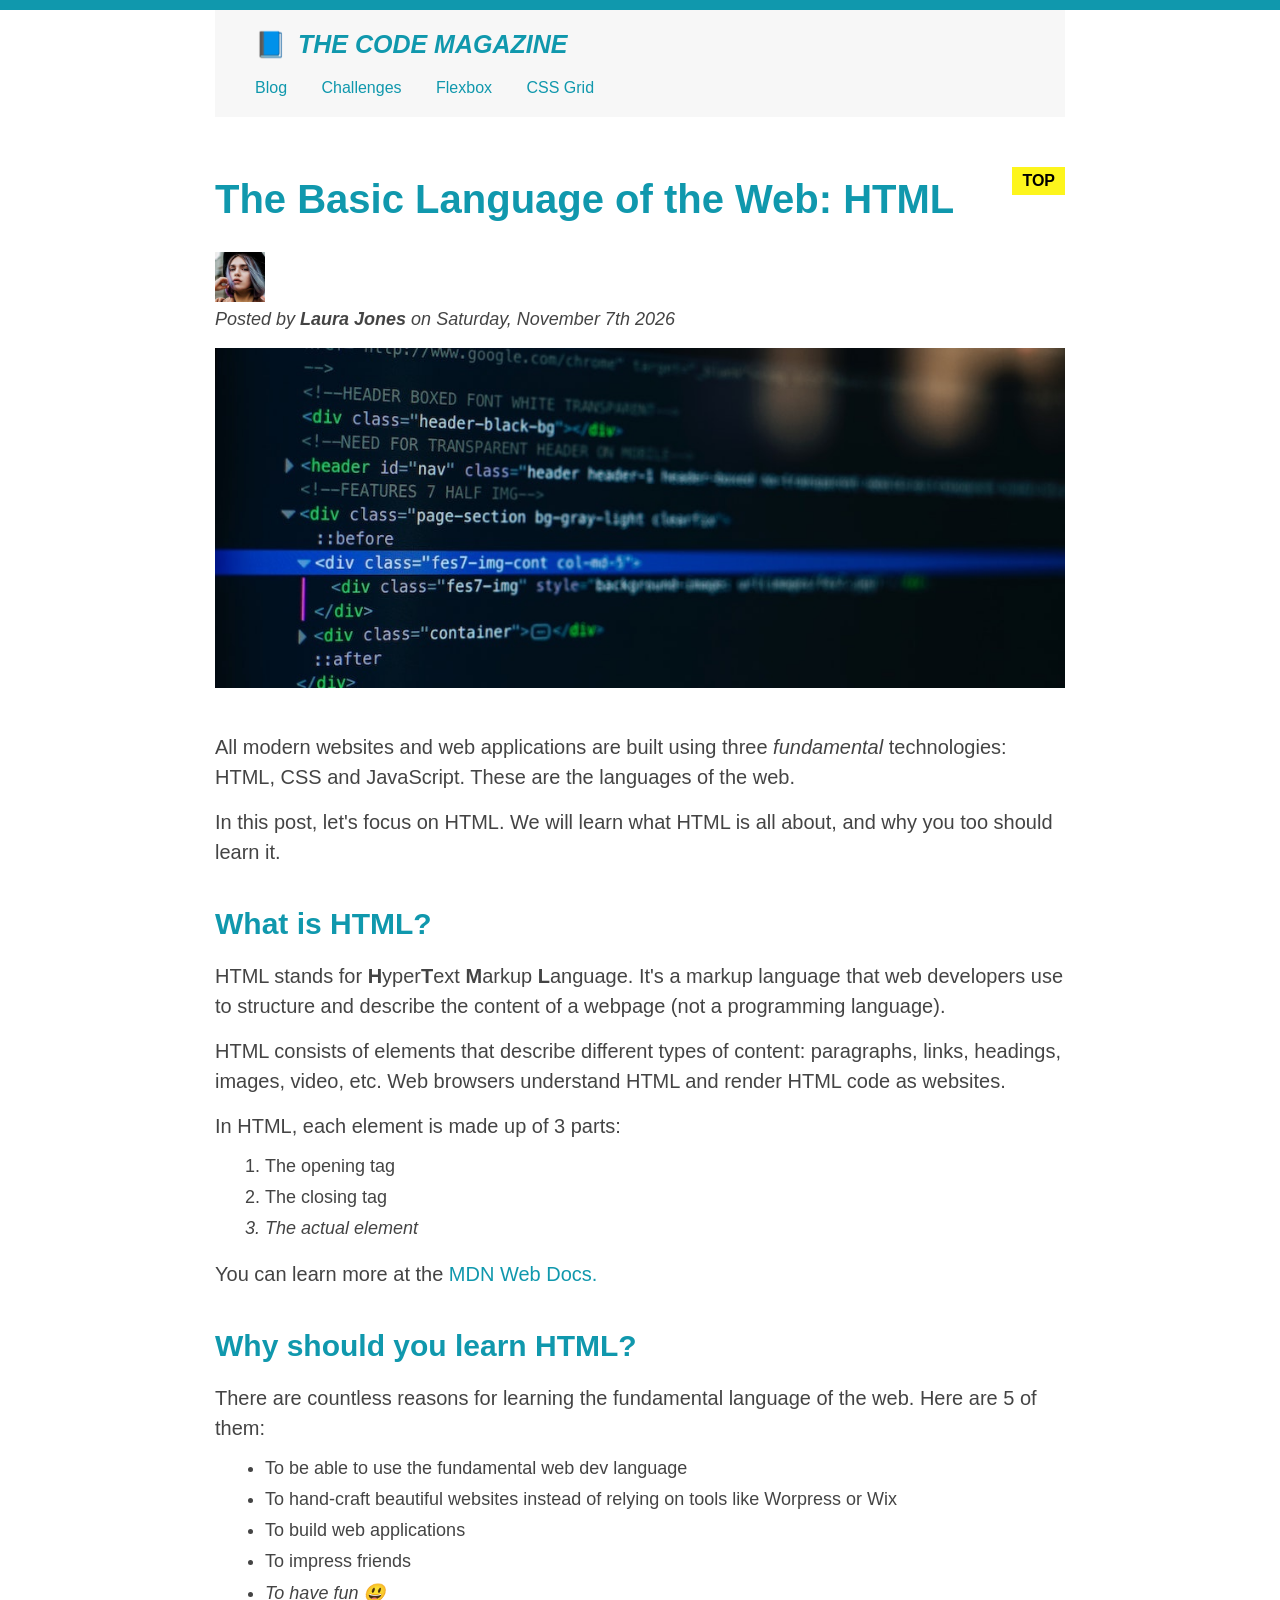
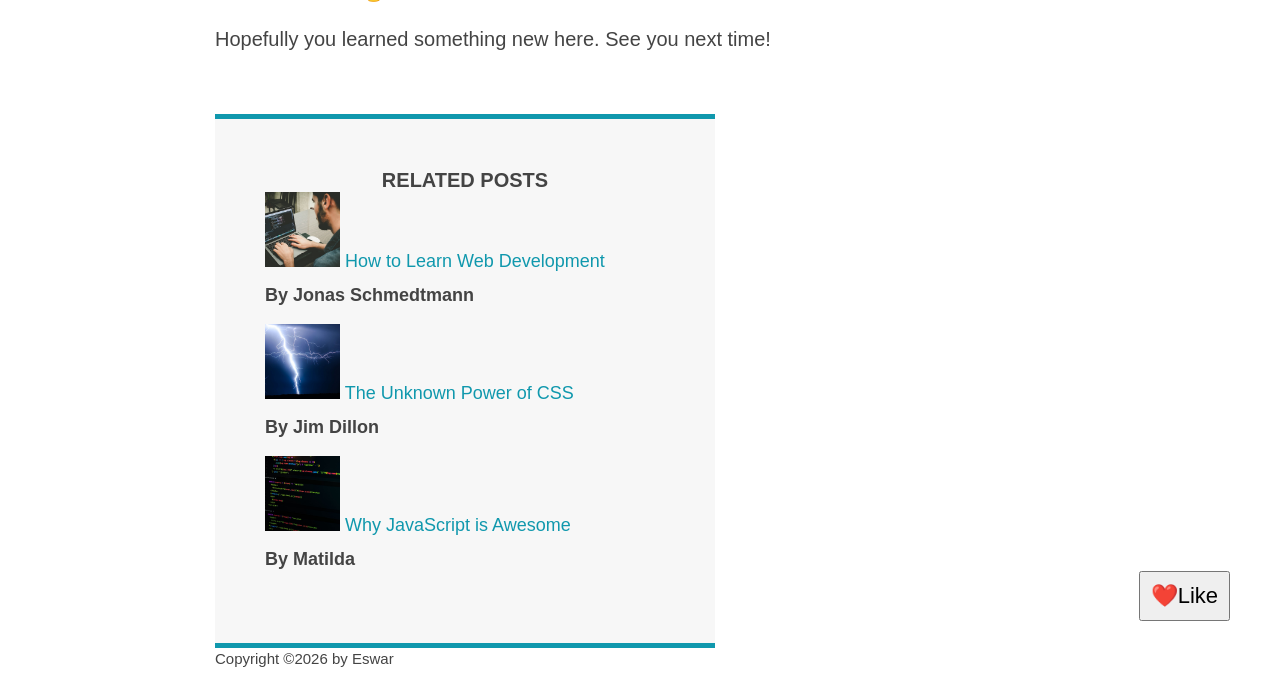
<file: CSS-Fundamentals/index.html>
<!doctype html>
<html lang="en">

  <head>
    <meta charset="UTF-8" />
    <title>The Basic Language of the Web: HTML</title>
    <link rel="stylesheet" href="style.css"/>
  </head>
  
  <body>
    <!-- comment -->
  <div class="container">
  <header class="main-header">
    <h1>📘 The Code Magazine</h1>
    <nav>
      <a href="blog.html">Blog</a>
      <a href="#">Challenges</a>
      <a href="#">Flexbox</a>
      <a href="#">CSS Grid</a>
    </nav>
  </header>


  <article>

   <header class="post-header">
    <h2>The Basic Language of the Web: HTML</h2>
    <img src="img/laura-jones.jpg" alt="laura-jones image" width="50" height="50"/>
    <p id="author">Posted by <strong>Laura Jones</strong> on Saturday, November 7th 2026</p>
    <img class="post" src="img/post-img.jpg" alt="post image" width="500" height="200"/>
   </header>
    
    <p>All modern websites and web applications are built using three <em>fundamental</em> technologies: HTML, CSS and JavaScript. These are the languages of the web.</p>
    <p>In this post, let's focus on HTML. We will learn what HTML is all about, and why you too should learn it.</P>
    
    <h3>What is HTML?</h3>
    <p>HTML stands for <strong>H</strong>yper<strong>T</strong>ext <strong>M</strong>arkup <strong>L</strong>anguage. It's a markup language that web developers use to structure and describe the content of a webpage (not a programming language).</p>
    <p>HTML consists of elements that describe different types of content: paragraphs, links, headings, images, video, etc. Web browsers understand HTML and render HTML code as websites.</p>
    <p>In HTML, each element is made up of 3 parts:</p>
    
    <ol>
      <li class="first-li">The opening tag</li>
      <li>The closing tag</li>
      <li>The actual element</li>
    </ol>
    
    <p>You can learn more at the <a href="https://developer.mozilla.org/en-US/docs/Web/HTML" target="_blank">MDN Web Docs.</a></p>
    
    <h3>Why should you learn HTML?</h3>
    <p>There are countless reasons for learning the fundamental language of the web. Here are 5 of them:</p>
    
    <ul>
      <li class="first-li">To be able to use the fundamental web dev language</li>
      <li>To hand-craft beautiful websites instead of relying on tools like Worpress or Wix</li>
      <li>To build web applications</li>
      <li>To impress friends</li>
      <li>To have fun 😃</li>
    </ul>
  
    <p>Hopefully you learned something new here. See you next time!</p>
    
  </article>

  <aside>
    <h4><strong>Related Posts</strong></h4>
    <ul>
      <li class="related">
        <img src="img/related-1.jpg" width="75" height="75"/>
        <a href="#">How to Learn Web Development</a>
      </li>
      <p class="related-author">By Jonas Schmedtmann</p>
      
      <li class="related">
        <img src="img/related-2.jpg" width="75" height="75"/>
        <a href="#">The Unknown Power of CSS</a>
      </li>
      <p class="related-author">By Jim Dillon</p>
      
      <li class="related">
        <img src="img/related-3.jpg" width="75" height="75"/>
        <a href="#">Why JavaScript is Awesome</a>
      </li>
      <p class="related-author">By Matilda</p>
    </ul>
  </aside>

  <footer>
    <p id="copyright" class="copyright">Copyright &copy;2026 by Eswar</p>
  </footer>
  </div>
  <button>❤️Like</button><!-- windows+. = emoji picker-->
  </body>
  
</html>
</file>
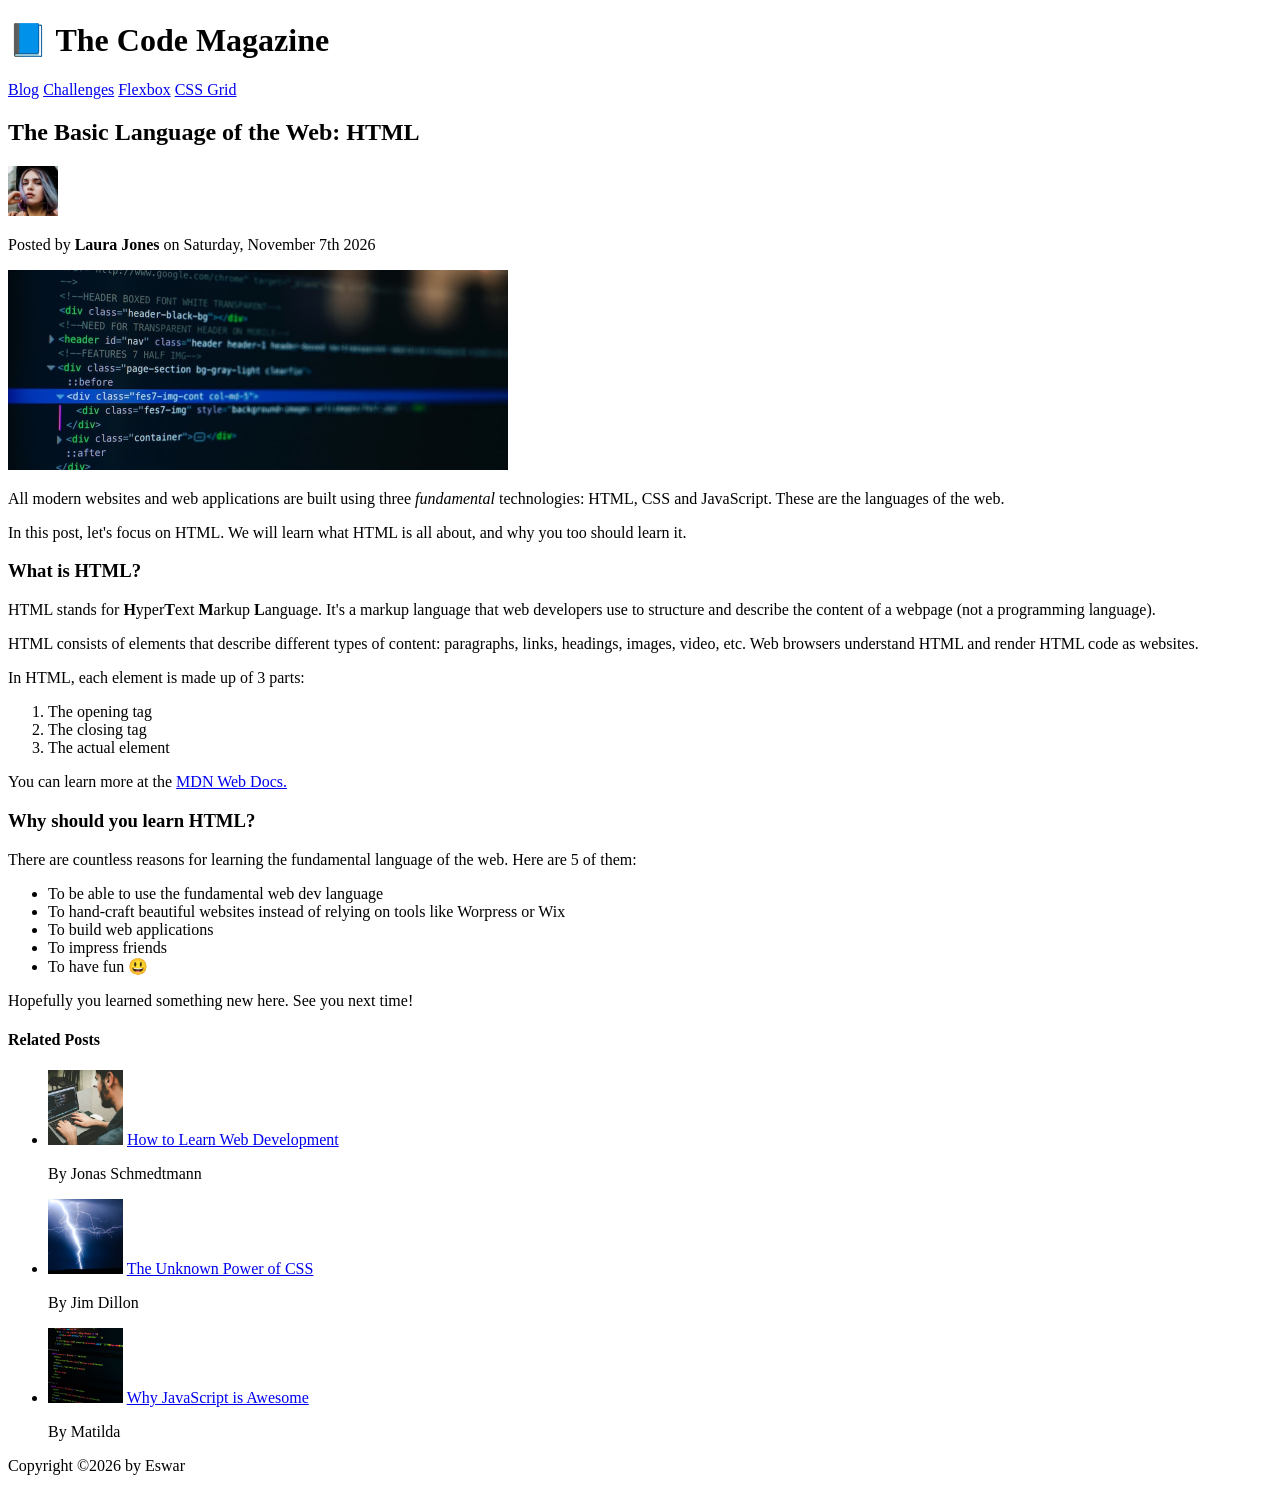
<file: HTML-Fundamentals/index.html>
<!doctype html>
<html lang="en">

  <head>
    <meta charset="UTF-8" />
    <title>The Basic Language of the Web: HTML</title>
  </head>

  <body>
    <!-- comment -->
  <header>
    <h1>📘 The Code Magazine</h1>
    <nav>
      <a href="blog.html">Blog</a>
      <a href="#">Challenges</a>
      <a href="#">Flexbox</a>
      <a href="#">CSS Grid</a>
    </nav>
  </header>


  <article>

    <header>
    <h2>The Basic Language of the Web: HTML</h2>
    <img src="img/laura-jones.jpg" alt="laura-jones image" width="50" height="50"/>
    <p>Posted by <strong>Laura Jones</strong> on Saturday, November 7th 2026</p>
    <img src="img/post-img.jpg" alt="post image" width="500" height="200"/>
    </header>
    
    <p>All modern websites and web applications are built using three <em>fundamental</em> technologies: HTML, CSS and JavaScript. These are the languages of the web.</p>
    <p>In this post, let's focus on HTML. We will learn what HTML is all about, and why you too should learn it.</P>
    
    <h3>What is HTML?</h3>
    <p>HTML stands for <strong>H</strong>yper<strong>T</strong>ext <strong>M</strong>arkup <strong>L</strong>anguage. It's a markup language that web developers use to structure and describe the content of a webpage (not a programming language).</p>
    <p>HTML consists of elements that describe different types of content: paragraphs, links, headings, images, video, etc. Web browsers understand HTML and render HTML code as websites.</p>
    <p>In HTML, each element is made up of 3 parts:</p>
    
    <ol>
      <li>The opening tag</li>
      <li>The closing tag</li>
      <li>The actual element</li>
    </ol>
    
    <p>You can learn more at the <a href="https://developer.mozilla.org/en-US/docs/Web/HTML" target="_blank">MDN Web Docs.</a></p>
    
    <h3>Why should you learn HTML?</h3>
    <p>There are countless reasons for learning the fundamental language of the web. Here are 5 of them:</p>
    
    <ul>
      <li>To be able to use the fundamental web dev language</li>
      <li>To hand-craft beautiful websites instead of relying on tools like Worpress or Wix</li>
      <li>To build web applications</li>
      <li>To impress friends</li>
      <li>To have fun 😃</li>
    </ul>
  
    <p>Hopefully you learned something new here. See you next time!</p>
  
  </article>

  <aside>
    <h4><strong>Related Posts</strong></h4>
    <ul>
      <li>
        <img src="img/related-1.jpg" width="75" height="75"/>
        <a href="#">How to Learn Web Development</a>
      </li>
      <p>By Jonas Schmedtmann</p>
      <li>
        <img src="img/related-2.jpg" width="75" height="75"/>
        <a href="#">The Unknown Power of CSS</a>
      </li>
      <p>By Jim Dillon</p>
      <li>
        <img src="img/related-3.jpg" width="75" height="75"/>
        <a href="#">Why JavaScript is Awesome</a>
      </li>
      <p>By Matilda</p>
    </ul>
  </aside>

  <footer>
    <p>Copyright &copy;2026 by Eswar</p>
  </footer>
  
  </body>
</html>
</file>
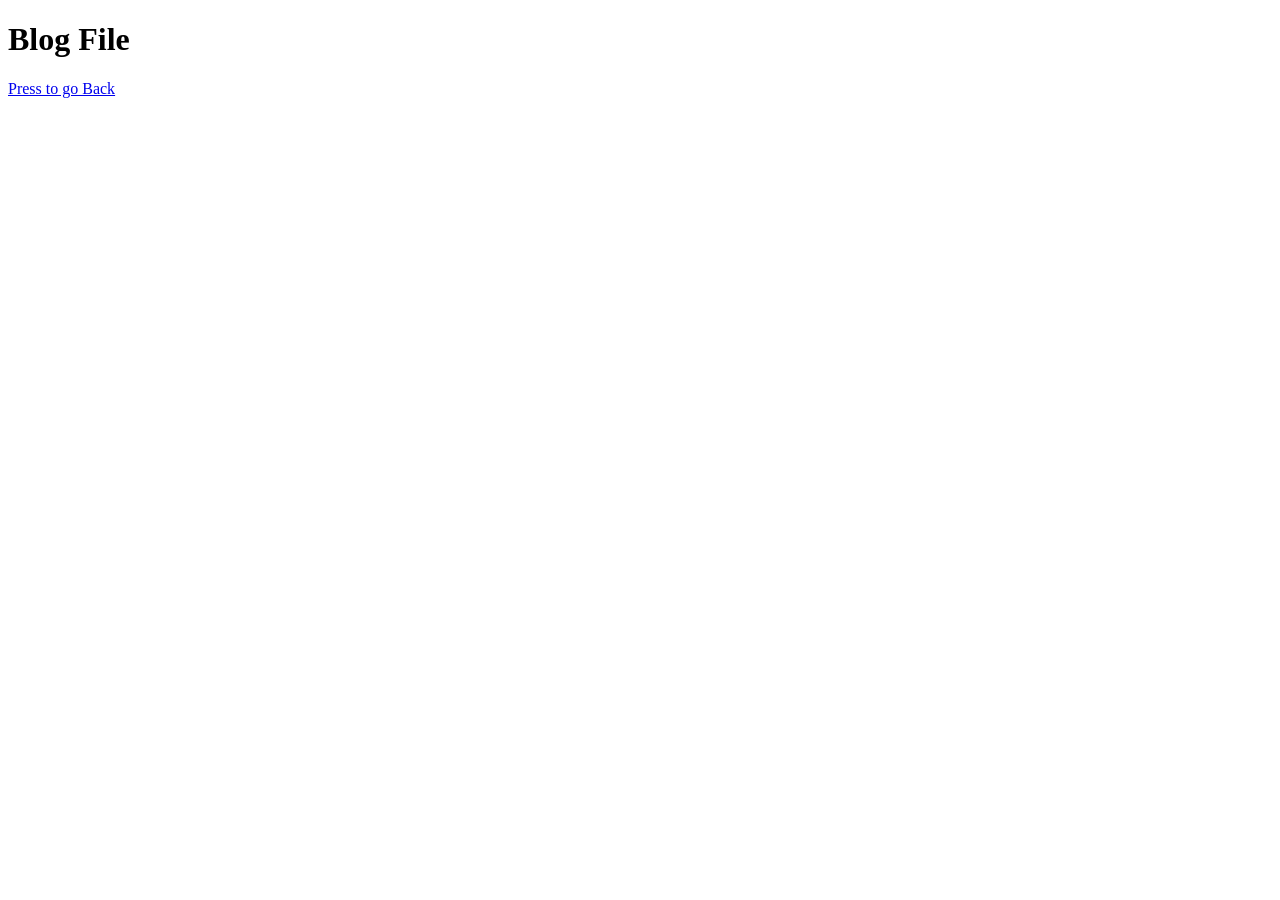
<file: CSS-Fundamentals/blog.html>
<!doctype html>
<html lang="en">
  <head>
    <meta charset="UTF-8" />
    <meta name="viewport" content="width=device-width, initial-scale=1.0" />
    <title>Document</title>
  </head>
  <body>
    <h1>Blog File</h1>
    <a href="index.html">Press to go Back</a>
  </body>
</html>
</file>
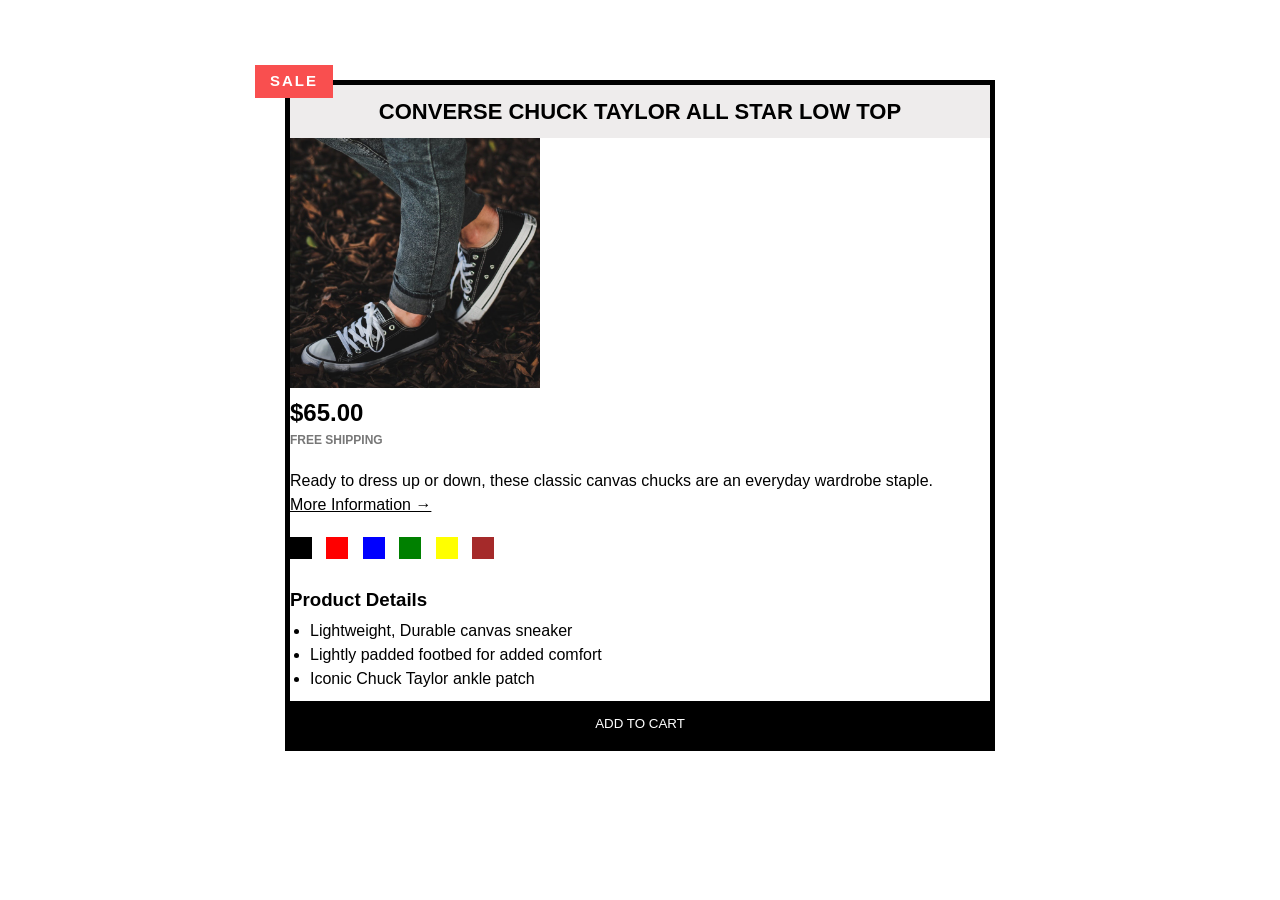
<file: CSS-Fundamentals/challenge.html>
<!doctype html>
<html lang="en">
  <head>
    <meta charset="UTF-8" />
    <title>Shoe Store</title>
    <link rel="stylesheet" href="challenge.css" />
  </head>

  <body class="container">
    <article>
      <h2 class="main-head">Converse Chuck Taylor All Star Low Top</h2>

      <img src="img/challenges.jpg" alt="shoe image" width="250" height="250" />

      <p class="dollar"><strong>$65.00</strong></p>

      <p class="shipping">Free Shipping</p>

      <p>
        Ready to dress up or down, these classic canvas chucks are an everyday
        wardrobe staple.
      </p>

      <a class="link" href="#">More Information &rightarrow;</a>

      <div class="colors">
        <div class="color"></div>
        <div class="color color2"></div>
        <div class="color color3"></div>
        <div class="color color4"></div>
        <div class="color color5"></div>
        <div class="color color6"></div>
      </div>

      <h3 class="h3-heading">Product Details</h3>

      <ul class="list">
        <li>Lightweight, Durable canvas sneaker</li>
        <li>Lightly padded footbed for added comfort</li>
        <li>Iconic Chuck Taylor ankle patch</li>
      </ul>

      <button class="button">Add to Cart</button>
    </article>
  </body>
</html>
</file>
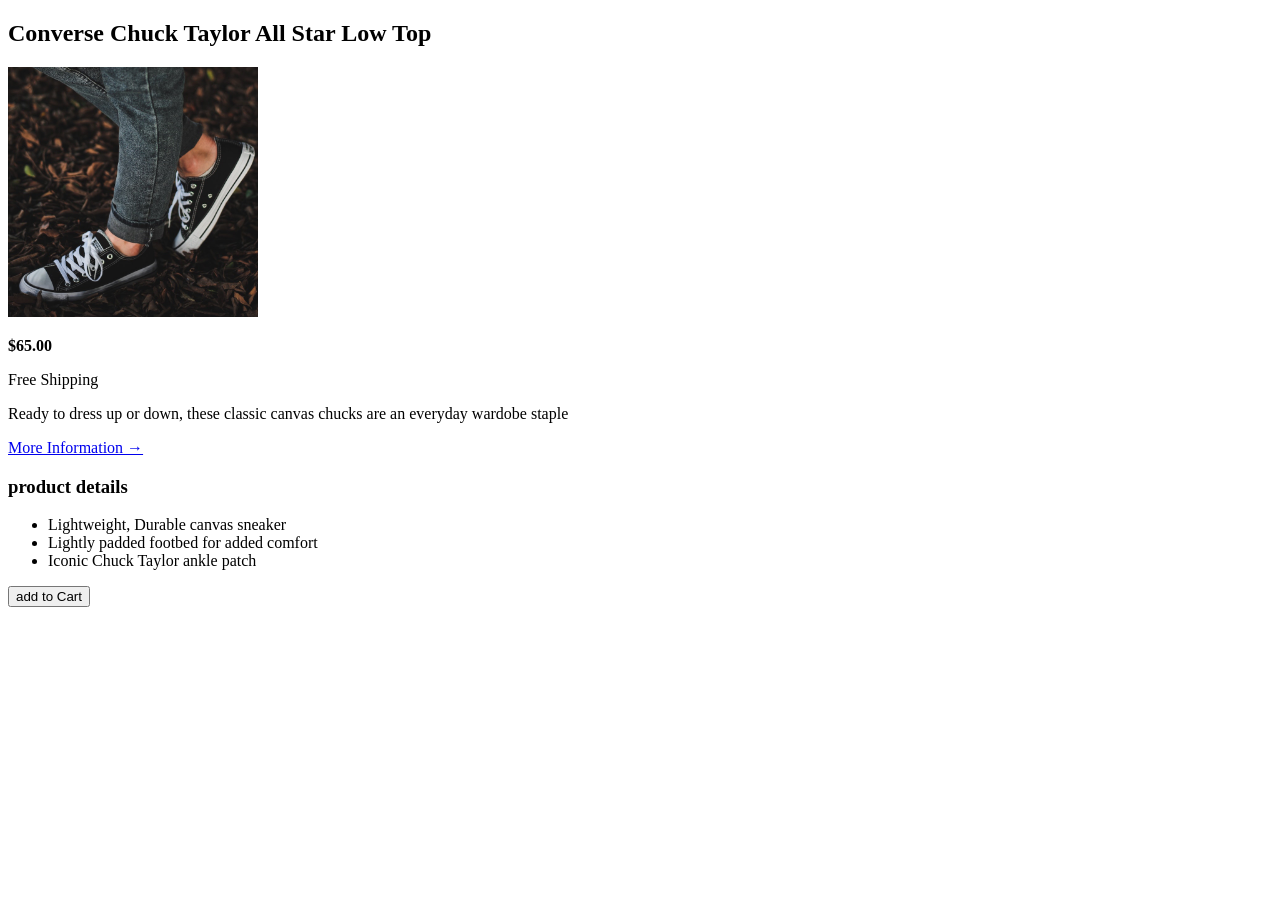
<file: HTML-Fundamentals/challenge.html>
<!doctype html>
<html lang="en">
  <head>
    <meta charset="UTF-8" />
    <title>Shoe Store</title>
  </head>
  <body>
    <article>
      <h2>Converse Chuck Taylor All Star Low Top</h2>
      <img src="img/challenges.jpg" alt="shoe image" width="250" height="250" />
      <p><strong>$65.00</strong></p>
      <p>Free Shipping</p>
      <p>
        Ready to dress up or down, these classic canvas chucks are an everyday
        wardobe staple
      </p>
      <a href="#">More Information &rightarrow;</a>
      <h3>product details</h3>
      <ul>
        <li>Lightweight, Durable canvas sneaker</li>
        <li>Lightly padded footbed for added comfort</li>
        <li>Iconic Chuck Taylor ankle patch</li>
      </ul>
      <button>add to Cart</button>
    </article>
  </body>
</html>
</file>
<file: CSS-Fundamentals/style.css>
* {
  margin: 0;
  padding: 0;
}

body {
  color: #444;
  font-family: sans-serif;
  border-top: 10px solid #1098ad;
  position: relative;
}

.container {
  width: 850px;
  margin: 0 auto;
}

.main-header {
  background-color: #f7f7f7;
  padding: 20px 40px;
  margin-bottom: 60px;
}

.post-header {
  margin-bottom: 40px;
  /* position: relative; */
}

article {
  margin-bottom: 60px;
}

aside {
  background-color: #f7f7f7;
  border-top: 5px solid #1098ad;
  border-bottom: 5px solid #1098ad;
  padding: 50px 0;
  width: 500px;
}

h1,
h2,
h3 {
  color: #1098ad;
}

h1 {
  font-size: 25px;
  text-transform: uppercase;
  font-style: italic;
}

h2 {
  font-size: 40px;
  margin-bottom: 30px;
  position: relative;
}

h3 {
  font-size: 30px;
  margin-bottom: 20px;
  margin-top: 40px;
}

h4 {
  font-size: 20px;
  text-transform: uppercase;
  text-align: center;
}

p {
  font-size: 20px;
  line-height: 1.5;
  margin-bottom: 15px;
}

ul,
ol {
  margin-left: 50px;
  margin-bottom: 20px;
}

li {
  font-size: 18px;
  margin-bottom: 10px;

  /* display: inline; */
}

li:last-child {
  margin-bottom: 0;
  font-style: italic;
}

#copyright {
  font-size: 15px;
}

#author {
  font-style: italic;
  font-size: 18px;
}

.related-author {
  font-size: 18px;
  font-weight: bold;
  list-style-type: disc;
}

.related {
  list-style: none;
}

a:link {
  color: #1098ad;
  text-decoration: none;
}

a:visited {
  color: #1098ad;
}

a:hover {
  /* While placing mouse on the link */
  color: orangered;
  font-weight: bold;
  text-decoration: underline solid orangered;
}

a:active {
  /* While clicking on the link */
  background-color: black;
  font-style: italic;
}

nav a:link {
  display: inline-block;

  /*
  Inline-block works as both inline and block.
  We can use margin-top, padding, width and height.
  Unlike block, it doesn't take the entire line.
  */

  margin-right: 30px;
  margin-top: 20px;
}

nav a:link:last-child {
  margin-right: 0;
}

.post {
  width: 100%;
  height: auto;
}

button {
  font-size: 22px;
  padding: 10px;
  cursor: pointer;

  position: absolute;

  /*
  Position absolute moves the button relative
  to the nearest positioned ancestor.

  Body has position: relative, so the button
  is positioned relative to the body.

  Top and left can also be used.
  */

  bottom: 50px;
  right: 50px;
}

h1::first-letter {
  /* Pseudo-elements use :: */
  font-style: normal;
  margin-right: 5px;
}

/*
h3 + p::first-line {
  color: red;
}
*/

h2::after {
  content: "TOP";
  font-size: 16px;
  background-color: rgb(253, 245, 28);
  font-weight: bold;
  display: inline-block;
  padding: 5px 10px;

  position: absolute;
  top: -10px;
  right: 0;

  color: black;
}

/*
Parent (relative) = Reference point.
Child (absolute) = Element positioned relative
to its nearest positioned ancestor.

position: relative;
- Remains in normal document flow.
- Original space is preserved.
- Can move using top, right, bottom, left.

position: absolute;
- Removed from normal document flow.
- Positioned relative to nearest positioned ancestor.
*/

/*
.first-li {
  font-weight: bold;
}

li:first-child {
  font-weight: bold;
}

li:nth-child(even) {
  color: red;
}

article p:first-child {
  color: red;
}
*/

/*
#copyright {
  color: aqua;
}

.copyright {
  color: red;
}

footer p {
  color: green !important;
}
*/
</file>
<file: CSS-Fundamentals/challenge.css>
* {
  margin: 0;
  padding: 0;
}

body {
  border: 5px solid black;
  font-family: sans-serif;
  line-height: 1.5;
}

.container {
  width: 700px;
  margin: 80px auto 0;
}

.main-head {
  background-color: rgb(238, 236, 236);
  font-size: 22px;
  text-align: center;
  text-transform: uppercase;
  padding: 10px;
  position: relative;
}

.dollar {
  font-size: 24px;
}

.shipping {
  text-transform: uppercase;
  font-size: 12px;
  font-weight: bold;
  color: #777;
  margin-bottom: 20px;
}

.button {
  background-color: black;
  color: white;
  text-transform: uppercase;
  width: 100%;
  padding: 10px;
  border: 5px solid black;
}

.button:hover {
  background-color: white;
  color: black;
  border-width: 0;
  cursor: pointer;
  border-top: 5px solid black;
}

.link {
  color: black;
  margin-bottom: 20px;
}

.link:hover {
  text-decoration: none;
}

.list {
  margin-left: 20px;
  margin-bottom: 10px;
}

.h3-heading {
  margin-top: 20px;
  margin-bottom: 5px;
}

/* Color boxes */

.colors {
  margin-top: 20px;
}

.color {
  background-color: black;
  height: 22px;
  width: 22px;
  display: inline-block;
  margin-right: 10px;
}

.color2 {
  background-color: red;
}

.color3 {
  background-color: blue;
}

.color4 {
  background-color: green;
}

.color5 {
  background-color: yellow;
}

.color6 {
  background-color: brown;
}

h2::after {
  content: "SALE";
  position: absolute;
  font-size: 15px;
  background-color: rgb(249, 79, 79);
  color: white;
  padding: 5px 15px;
  top: -20px;
  left: -35px;
  letter-spacing: 2px;
}
</file>
